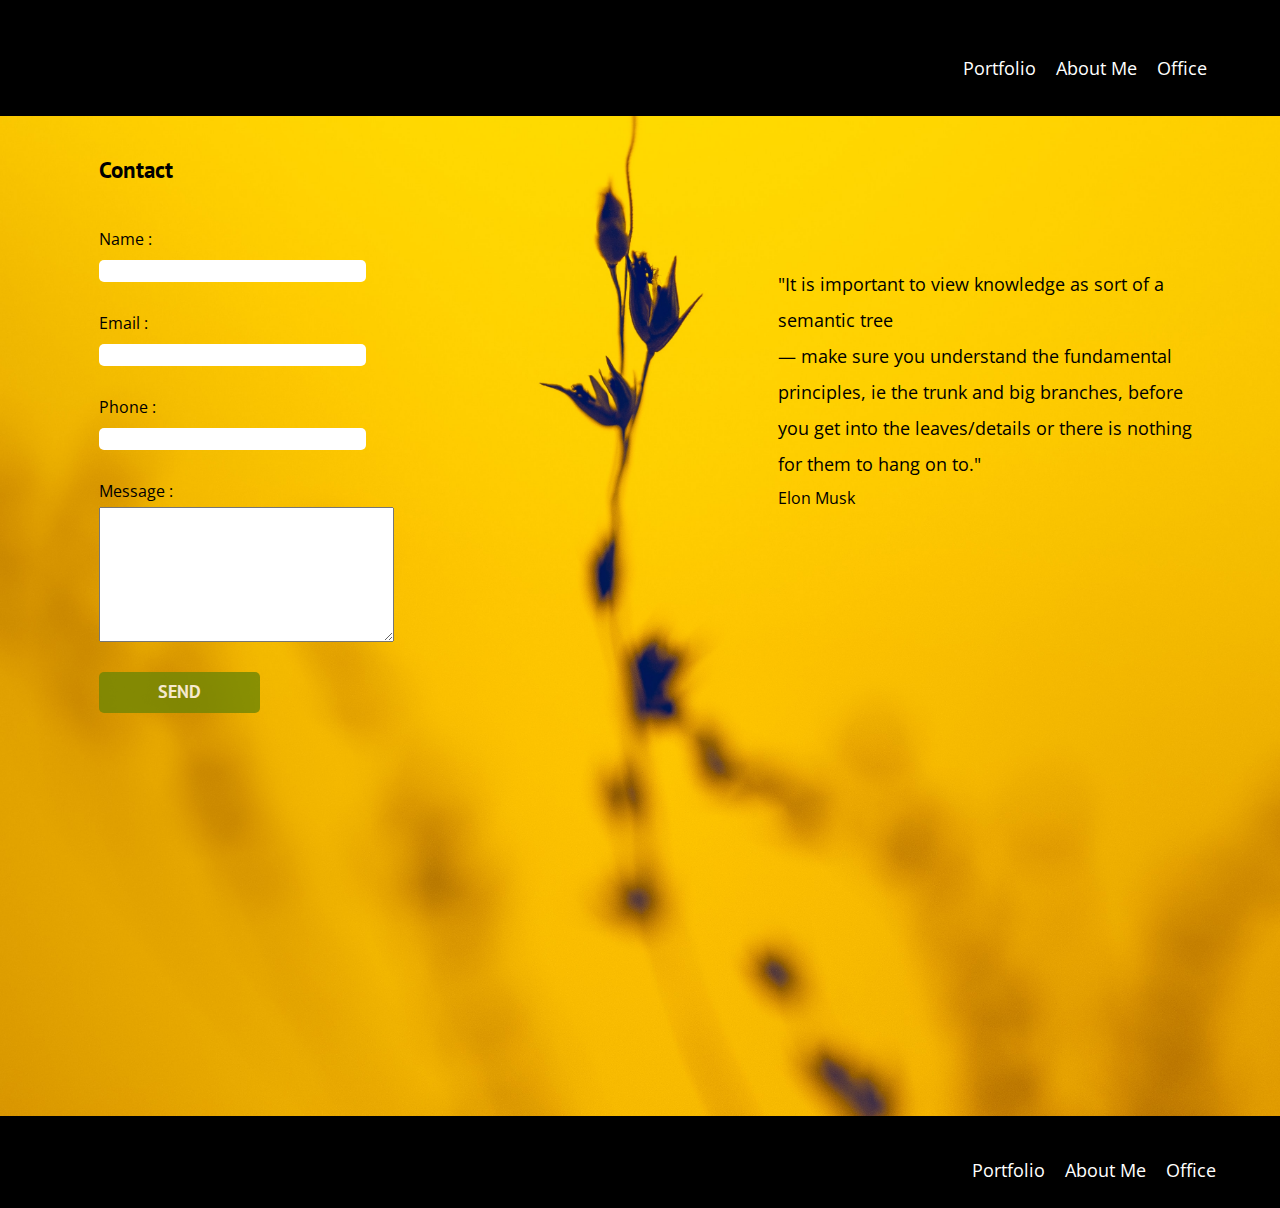
<file: contactme.html>
<!DOCTYPE html>
<html lang="en">
<head>
    <meta charset="UTF-8">
    <meta name="viewport" content="width=device-width, initial-scale=1.0">
    <title>Contact</title>

    <link rel="stylesheet" href="css/normalize.css">
    <link href="https://fonts.googleapis.com/css2?family=Open+Sans&family=PT+Sans:wght@400;700&display=swap" rel="stylesheet">
    
    <link rel="stylesheet" href="css/style.css">
    <link rel="stylesheet" href="css/spinner.css">
    
</head>
<body>

    <header>
        <nav class="navegacion-secundaria">
            <div class="contenedor column1">   </div>

            <div class="contenedor">
                <div class="pad-b"></div>
                <div class="barra1 navegacion pad-b">
                    <a href="portfolio.html" class="navegacion__enlace">Portfolio</a>
                    <a href="aboutme.html" class="navegacion__enlace">About Me</a>
                    <a href="index.html" class="navegacion__enlace">Office</a>
                </div>
            </div>
        </nav>
        <main class="header1">
            <div class="contenedor column-musk">
                <section>
                    <div>
                        <blockquote class="pad-t blockquote contenedor"> "It is important to view knowledge as sort of a semantic tree <br>
                        — make sure you understand the fundamental principles, ie the trunk and big branches,
                        before you get into the leaves/details or there is nothing for them to hang on to."</blockquote>
                        <p class="contenedor pad-b">Elon Musk</p>
                    </div>
                </section>
                <form class="contenedor formulario" action="https://formspree.io/f/mrgdvwwz" method="POST">
                    <h4>Contact</h4>
                    <div>
                        <legend for="name">Name :</legend>
                        <input class="inputs" id="name" name="name" type="text">
                    </div>
                    <div class="pad-t">
                        <legend for="email">Email :</legend>
                        <input class="inputs" id="email" name="email" type="email">
                    </div>
                    <div class="pad-t">
                        <legend for="phone">Phone :</legend>
                        <input class="inputs"id="phone" name="phone" type="tel">
                    </div>
                    <div class="pad-t pad-b"> 
                        <legend for="message">Message :</legend>
                        <textarea cols="30" rows="7" name="message" id="message"></textarea>
                    </div>
                    <div class="spinner-father">
                    <input type="submit" class="boton margin-r opacity border-radius2 boton--primario" name="send" id="send" value="Send" disabled>
                        <div id="spinner" class="hidden sk-chase">
                            <div class="sk-chase-dot"></div>
                            <div class="sk-chase-dot"></div>
                            <div class="sk-chase-dot"></div>
                            <div class="sk-chase-dot"></div>
                            <div class="sk-chase-dot"></div>
                            <div class="sk-chase-dot"></div>
                        </div>
                    </div>
                </form>
            </div>
        </main>

    <footer class="footer2 pad-b">
        <div class="contenedor">
            <div class="barra1">
                <nav class="navegacion">
                    <a href="portfolio.html" class="navegacion__enlace">Portfolio</a>
                    <a href="aboutme.html" class="navegacion__enlace">About Me</a>
                    <a href="index.html" class="navegacion__enlace">Office</a>
                </nav>
            </div>
        </div>
    </footer>
    
    <script src="js/form.js" type="module"></script>
</body>
</html>
</file>
<file: css/style.css>
:root {
    --fuenteHeading: 'PT Sans', sans-serif;
    --fuenteParrafos: 'Open Sans', sans-serif;

    --primario: #744d35;
    --gris: #e1e1e1;
    --grisOs: #cccccc;
    --blanco: #ffffff;
    --negro: #000000;
    --verde:rgb(110, 134, 4);
}
html {
    box-sizing: border-box;
    font-size: 62.5%; /* 1 rem = 10px */    
}
*, *:before, *:after {
    box-sizing: inherit;
}
body {
    font-family: var(--fuenteParrafos);
    font-size: 1.6rem;
    line-height: 2;
}

/** Globales **/
.contenedor {
    width: min(90%, 120rem);
    margin: 0 auto;
}
a {
    text-decoration: none;
}
a:hover {
    color: var(--gris);
    font-size: 2rem;
}
h2, h3, h5 {
    font-family: var(--fuenteHeading);
    line-height: 2;
    letter-spacing: 2px;
}
h1 {
    font-family: var(--fuenteParrafos);
    font-size: 4rem;
    color: var(--grisOs);
}
h2 {
    font-size: 4rem;
    color: var(--negro);
}
h3 {
    font-size: 3.2rem;
}
h4 {
    font-size: 2.3rem;
    font-family: var(--fuenteHeading);

}
img {
    max-width: 100%;
}
li {
    list-style: none;
    font-family: var(--fuenteParrafos);
    font-size: 1.6rem;
}

blockquote {
    font-size: 1.8rem;
}


/** Utilidades **/
.opacity {
    opacity: 0.8;
}
.margin {
    margin: 1.2rem 2rem;                                
}
.margin-esp {
    margin: 1.3rem auto;
}
.no-margin {
    margin: 0;
}
.margin-r {
    margin-right: 15rem;
}
.no-padding {
    padding: 0;
}
.pad-b {
    padding-bottom: 2rem;
}
.pad-t {
    padding-top: 2rem;
}
.centrar-texto {
    text-align: center;
}
.border-radius {
    border-radius: 8px;
}
.border-radius2 {
    border-radius: .5rem;
}
.border-radius1 {
    border-radius: 8px;
    width: 180px;
    margin: 1.6rem 2rem 1.6rem 0;
    height: auto; 
}
.no-border {
    border: none;
}
.white {
    color: var(--grisOs);
}

.black {
    background-color: var(--negro);
}

.alerta {
    background-color: rgba(255, 0, 0, 0.5);
    color: #e1e1e1;
}

.inline {
    display: inline-block;
}
.equilibrium {
    display: flex;
    justify-content: center;
}

@media (min-width: 768px) {
    .span {
        display: inline-block; 
        margin: 2rem 4rem;
    }    
}

/* about me */

.inline {
    display: inline-block;
}
.equilibrium {
    display: flex;
    justify-content: center;
}

.img-yo {
    width: 140px;
    height: auto; 
}

@media (min-width: 480px) {
    .img-yo {
        width: 180px;
        height: auto; 
    }
}
.img-yocv {
    width: 104px;
    height: auto; 
}
@media (min-width: 768px) {
    .span {
       white-space: pre;
     
    }    
}
.column1 {
    display: grid;
    grid-template-columns: 20% 80% ;
}
@media (min-width: 692px) {
        .column2 {
        display: grid;
        grid-template-columns: 34% 68% ;
    }
}
@media (min-width: 992px) {
        .column2 {
        display: grid;
        grid-template-columns: 23% 78% ;
    }
}

/** Header **/

.navegacion-secundaria {
    padding: 0;
    padding: 1rem;
    background-color: var(--negro); 
}
.header {
    background-image: url(../img/remy_loz-3S0INpfREQc-unsplash.jpg);
}
.header {
    height: 60rem;
    background-size: cover;
    background-repeat: no-repeat;
    background-position: center center;
}
.header1 {
    background-image: url(../img/marek-piwnicki-Ri3XTLVUnFI-unsplash.jpg);
}
.header1 {
    height: 100rem;
    background-size: cover;
    background-repeat: no-repeat;
    background-position: center center;
}
.header__texto {
   text-align: center;
   color: var(--blanco);
   margin-top: 5rem;
}

@media (min-width: 768px) {
    .header__texto {
        margin-top: 15rem;
    }
}
.barra {
    padding-top: 4rem;
}

@media (min-width: 768px) {
    .barra {
        display: flex;
        justify-content: space-between;
        align-items: center;
    }
    .barra1 {
        padding-top: 2rem;
        display: flex;
        justify-content: flex-end;
        align-items: center;
    }
}
.logo {
    color: var(--blanco);
    
}
.logo__nombre {
    font-weight: 300;
}

@media (min-width: 768px) {
    .navegacion {
        display: flex;
        gap: 2rem;
    }
    .mar-l{
        margin-right: 2rem;
    }
   
}
.navegacion__enlace {
    display: block;
    text-align: center;
    font-size: 1.8rem;
    color: var(--blanco);
}

.boton {
    display: block;
    font-family: var(--fuenteHeading);
    color: var(--blanco);
    text-align: center;
    padding: 1rem 3rem;
    font-size: 1.8rem;
    text-transform: uppercase;
    font-weight: 700;
    margin-bottom: 2rem;
    border: none;
}

@media (min-width: 768px) {
    .boton {
        display: inline-block;

    }
}
.boton:hover {
    cursor: pointer;
}
.boton--primario {
    background-color: var(--verde);
}
.boton--secundario {
    background-color: var(--primario);
}
.footer {
    background-color: var(--negro);
    margin-top: 4rem;
}
.footer2 {
    background-color: var(--negro); 
    padding-top: 4rem;
}
@media (min-width: 768px) {
    .footer2 {
        padding-top: 1.6rem;
    }
}
.aside-rows {
    display: grid;
    grid-template-rows: 32% 50% 18%;
    background-color: var(--primario);   
    padding-bottom: 3rem;
    background-color: var(--primario);
}

.card {
    gap: 2rem;
    display:block;
    border-bottom: solid, 1px, #cccccc;
}

.rows {
    display: grid;
    grid-template-rows: 50% 27% 18%;
}
@media (min-width: 480px) {
    .rows {
        display: grid;
        grid-template-rows: 43% 34% 23%;
    }   
}
@media (min-width: 768px) {
    .rows {
        display: grid;
        grid-template-rows: 43% 34% 23%;
    }   
}
.seccion {
    margin-right: 1rem;
}


.seccion {
    margin-right: 1rem;
}
.seccion-iconos {
        display: grid;
        grid-template-columns: repeat(2, 1fr);
    }
@media (min-width: 667px) {
    .seccion-iconos {
        display: grid;
        grid-template-columns: repeat(3, 1fr);
    }
}

/* contact */

@media (min-width: 772px ) { 
    .column-musk {
        display: grid;
        grid-template-columns: 60% 40%;
        grid-template-areas: "importante detalle";
    }
    .formulario {
        grid-area: importante;
    }
    .blockquote {
        grid-area: detalle;
        margin-top: 13rem;
    }
}        
    .inputs {
        border-radius: .5rem;
        border: 0px solid;
        height: 22px;
        width: 267px;
}
.alerta-exito {
    color: white;
    text-transform: uppercase;
    font-weight: bold;
    text-align: center;
    margin-right: 3rem;
}
</file>
<file: css/spinner.css>
.sk-chase {
    width: 40px;
    height: 40px;
    position: relative;
    animation: sk-chase 2.5s infinite linear both;
  }
  
  .sk-chase-dot {
    width: 100%;
    height: 100%;
    position: absolute;
    left: 0;
    top: 0; 
    animation: sk-chase-dot 2.0s infinite ease-in-out both; 
  }
  
  .sk-chase-dot:before {
    content: '';
    display: block;
    width: 25%;
    height: 25%;
    background-color: rgb(122, 86, 86);
    border-radius: 100%;
    animation: sk-chase-dot-before 2.0s infinite ease-in-out both; 
  }
  
  .sk-chase-dot:nth-child(1) { animation-delay: -1.1s; }
  .sk-chase-dot:nth-child(2) { animation-delay: -1.0s; }
  .sk-chase-dot:nth-child(3) { animation-delay: -0.9s; }
  .sk-chase-dot:nth-child(4) { animation-delay: -0.8s; }
  .sk-chase-dot:nth-child(5) { animation-delay: -0.7s; }
  .sk-chase-dot:nth-child(6) { animation-delay: -0.6s; }
  .sk-chase-dot:nth-child(1):before { animation-delay: -1.1s; }
  .sk-chase-dot:nth-child(2):before { animation-delay: -1.0s; }
  .sk-chase-dot:nth-child(3):before { animation-delay: -0.9s; }
  .sk-chase-dot:nth-child(4):before { animation-delay: -0.8s; }
  .sk-chase-dot:nth-child(5):before { animation-delay: -0.7s; }
  .sk-chase-dot:nth-child(6):before { animation-delay: -0.6s; }
  
  @keyframes sk-chase {
    100% { transform: rotate(360deg); } 
  }
  
  @keyframes sk-chase-dot {
    80%, 100% { transform: rotate(360deg); } 
  }
  
  @keyframes sk-chase-dot-before {
    50% {
      transform: scale(0.4); 
    } 100%, 0% {
      transform: scale(1.0); 
    } 
  }

  .spinner-father {
      display: grid;
      grid-template-columns: repeat(2, 1fr);
      margin-top: 0;
  }
 @media (min-width: 532px) {
     .spinner {
      margin-right: 6.5rem;
     }
 }
 .hidden {
  visibility: hidden;
 }
</file>
